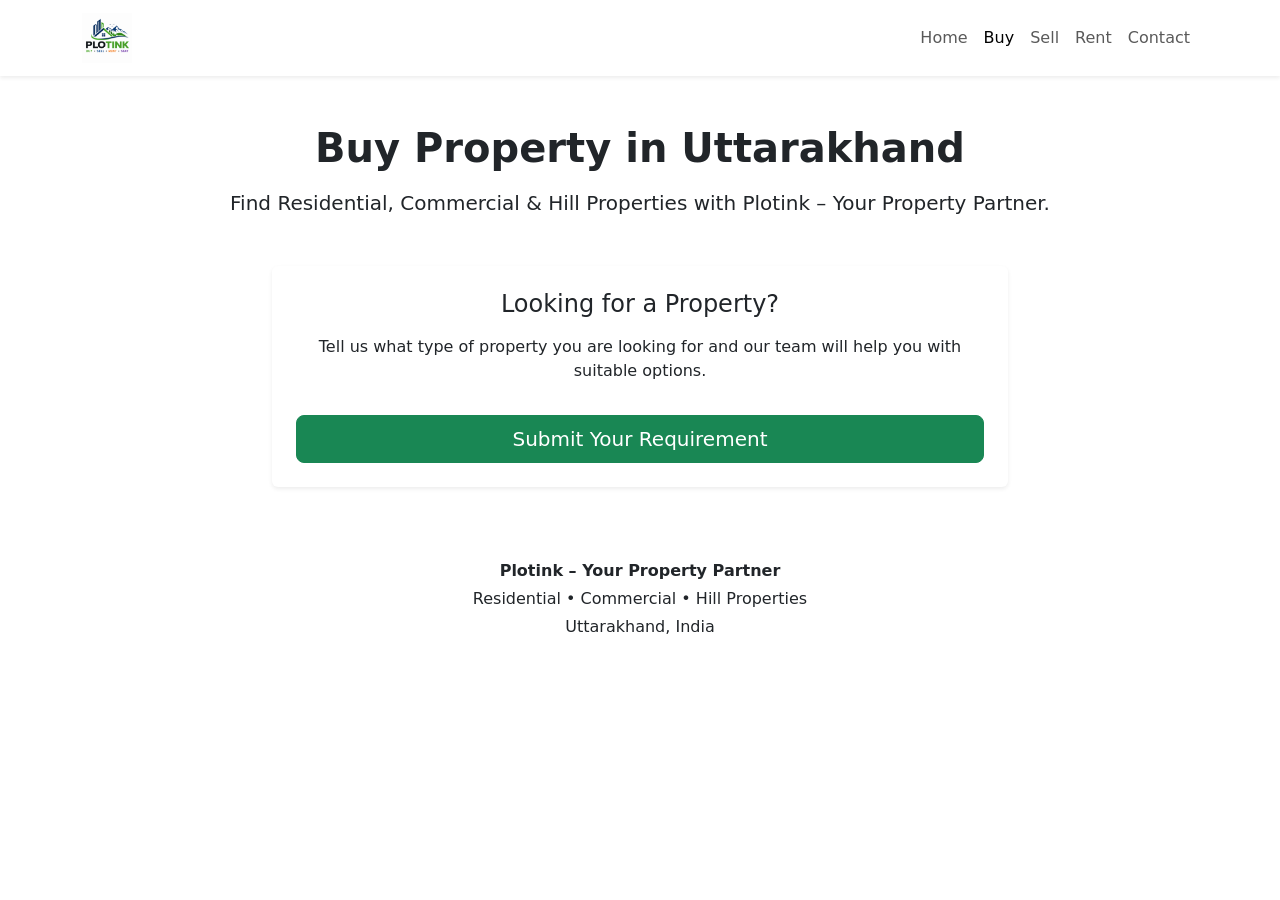
<file: buy.html>
<!DOCTYPE html>
<html lang="en">

<head>

    <!-- Basic SEO -->
    <meta charset="UTF-8">
    <meta name="viewport" content="width=device-width, initial-scale=1.0">

    <title>Buy Property in Uttarakhand | Plotink</title>

    <meta name="description"
        content="Looking to buy property in Uttarakhand? Plotink helps you find residential, commercial and hill properties with simple, direct property assistance.">

    <meta name="keywords"
        content="buy property Uttarakhand, property for sale Uttarakhand, residential property Uttarakhand, commercial property Uttarakhand, hill property, plots in Uttarakhand, Plotink">

    <meta name="author" content="Plotink">
    <meta name="robots" content="index, follow">

    <!-- Canonical -->
    <link rel="canonical"
        href="https://plotink-d7fcb.web.app/buy.html">

    <!-- Social Sharing -->
    <meta property="og:title"
        content="Buy Property in Uttarakhand | Plotink">

    <meta property="og:description"
        content="Find residential, commercial and hill properties in Uttarakhand with Plotink.">

    <meta property="og:url"
        content="https://plotink-d7fcb.web.app/buy.html">

    <meta property="og:type" content="website">

    <meta property="og:site_name" content="Plotink">

    <meta property="og:image"
        content="https://plotink-d7fcb.web.app/images/hero-bg.jpg">

    <!-- Favicon -->
    <link rel="icon" type="image/png" href="images/logo.png">

    <!-- Bootstrap CSS -->
    <link
        href="https://cdn.jsdelivr.net/npm/bootstrap@5.3.3/dist/css/bootstrap.min.css"
        rel="stylesheet">

    <!-- Bootstrap Icons -->
    <link
        rel="stylesheet"
        href="https://cdn.jsdelivr.net/npm/bootstrap-icons@1.11.3/font/bootstrap-icons.min.css">

    <!-- Main CSS -->
    <link rel="stylesheet" href="css/style.css">

</head>

<body>

    <!-- Navigation -->
    <nav class="navbar navbar-expand-lg bg-white shadow-sm">
        <div class="container">

            <a class="navbar-brand" href="index.html">
                <img src="images/logo.png"
                    alt="Plotink Logo"
                    height="50">
            </a>

           <button class="navbar-toggler"
        type="button"
        data-bs-toggle="collapse"
        data-bs-target="#navbarNav"
        aria-controls="navbarNav"
        aria-expanded="false"
        aria-label="Toggle navigation">

    <span class="navbar-toggler-icon"></span>

</button>

            <div class="collapse navbar-collapse" id="navbarNav">

                <ul class="navbar-nav ms-auto">

                    <li class="nav-item">
                        <a class="nav-link" href="index.html">Home</a>
                    </li>

                    <li class="nav-item">
                        <a class="nav-link active" href="buy.html">Buy</a>
                    </li>

                    <li class="nav-item">
                        <a class="nav-link" href="sell.html">Sell</a>
                    </li>

                    <li class="nav-item">
                        <a class="nav-link" href="rent.html">Rent</a>
                    </li>

                    <li class="nav-item">
                        <a class="nav-link" href="contact.html">Contact</a>
                    </li>

                </ul>

            </div>
        </div>
    </nav>


    <!-- Buy Property Section -->
    <section class="py-5">

        <div class="container text-center">

            <h1 class="fw-bold">
                Buy Property in Uttarakhand
            </h1>

            <p class="lead mt-3">
                Find Residential, Commercial & Hill Properties
                with Plotink – Your Property Partner.
            </p>

            <div class="row justify-content-center mt-5">

                <div class="col-md-8">

                    <div class="card shadow-sm border-0 p-4">

                        <h2 class="h4 mb-3">
                            Looking for a Property?
                        </h2>

                        <p>
                            Tell us what type of property you are looking
                            for and our team will help you with suitable
                            options.
                        </p>

                        <a href="contact.html"
                            class="btn btn-success btn-lg mt-3">
                            Submit Your Requirement
                        </a>

                    </div>

                </div>

            </div>

        </div>

    </section>


    <!-- Footer -->
    <footer class="text-center py-4">

        <p class="mb-1">
            <strong>Plotink – Your Property Partner</strong>
        </p>

        <p class="mb-1">
            Residential • Commercial • Hill Properties
        </p>

        <p class="mb-0">
            Uttarakhand, India
        </p>

    </footer>


    <!-- Bootstrap JS -->
    <script
        src="https://cdn.jsdelivr.net/npm/bootstrap@5.3.3/dist/js/bootstrap.bundle.min.js">
    </script>

</body>

</html>
</file>
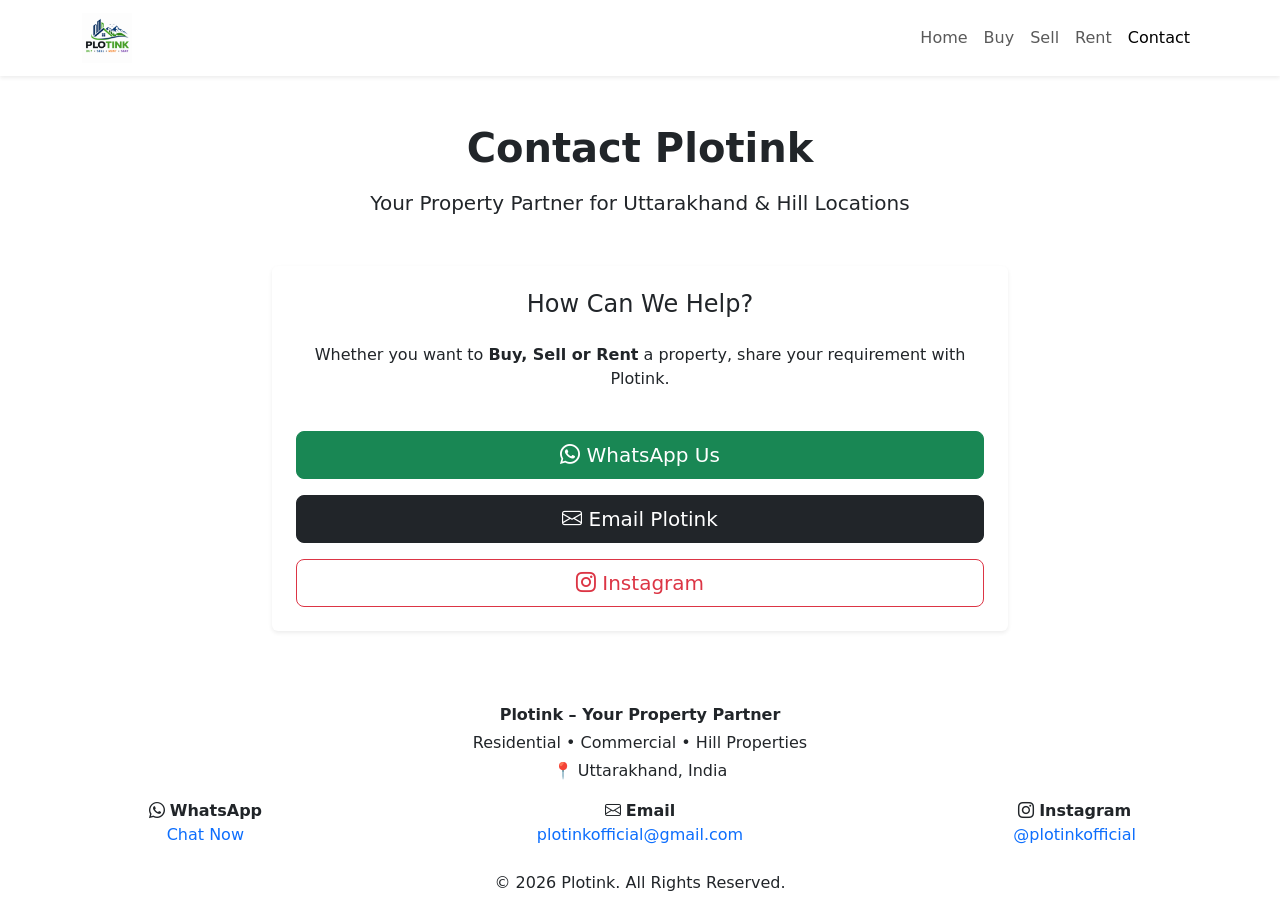
<file: contact.html>
<!DOCTYPE html>
<html lang="en">

<head>

    <!-- Basic SEO -->
    <meta charset="UTF-8">
    <meta name="viewport" content="width=device-width, initial-scale=1.0">

    <title>Contact Plotink | Your Property Partner</title>

    <meta name="description"
        content="Contact Plotink for property buying, selling and rental requirements in Uttarakhand. Get assistance for residential, commercial and hill properties.">

    <meta name="keywords"
        content="contact Plotink, property consultant Uttarakhand, property assistance Uttarakhand, buy sell rent property, hill property Uttarakhand">

    <meta name="author" content="Plotink">
    <meta name="robots" content="index, follow">

    <!-- Canonical -->
    <link rel="canonical"
        href="https://plotink-d7fcb.web.app/contact.html">

    <!-- Open Graph / Social Sharing -->
    <meta property="og:title"
        content="Contact Plotink | Your Property Partner">

    <meta property="og:description"
        content="Contact Plotink for buying, selling and rental property requirements in Uttarakhand.">

    <meta property="og:url"
        content="https://plotink-d7fcb.web.app/contact.html">

    <meta property="og:type" content="website">

    <meta property="og:site_name" content="Plotink">

    <meta property="og:image"
        content="https://plotink-d7fcb.web.app/images/hero-bg.jpg">

    <!-- Favicon -->
    <link rel="icon"
        type="image/png"
        href="images/logo.png">

    <!-- Bootstrap CSS -->
    <link
        href="https://cdn.jsdelivr.net/npm/bootstrap@5.3.3/dist/css/bootstrap.min.css"
        rel="stylesheet">

    <!-- Bootstrap Icons -->
    <link
        rel="stylesheet"
        href="https://cdn.jsdelivr.net/npm/bootstrap-icons@1.11.3/font/bootstrap-icons.min.css">

    <!-- Main CSS -->
    <link rel="stylesheet"
        href="css/style.css">

</head>


<body>


    <!-- Navigation -->
    <nav class="navbar navbar-expand-lg bg-white shadow-sm">

        <div class="container">

            <!-- Logo -->
            <a class="navbar-brand"
                href="index.html">

                <img src="images/logo.png"
                    alt="Plotink Logo"
                    height="50">

            </a>


            <!-- Mobile Menu Button -->
            <button class="navbar-toggler"
                type="button"
                data-bs-toggle="collapse"
                data-bs-target="#navbarNav"
                aria-label="Toggle navigation">

                <span class="navbar-toggler-icon"></span>

            </button>


            <!-- Navigation Links -->
            <div class="collapse navbar-collapse"
                id="navbarNav">

                <ul class="navbar-nav ms-auto">

                    <li class="nav-item">

                        <a class="nav-link"
                            href="index.html">

                            Home

                        </a>

                    </li>


                    <li class="nav-item">

                        <a class="nav-link"
                            href="buy.html">

                            Buy

                        </a>

                    </li>


                    <li class="nav-item">

                        <a class="nav-link"
                            href="sell.html">

                            Sell

                        </a>

                    </li>


                    <li class="nav-item">

                        <a class="nav-link"
                            href="rent.html">

                            Rent

                        </a>

                    </li>


                    <li class="nav-item">

                        <a class="nav-link active"
                            href="contact.html">

                            Contact

                        </a>

                    </li>

                </ul>

            </div>

        </div>

    </nav>



    <!-- Contact Section -->
    <section class="py-5">

        <div class="container text-center">


            <h1 class="fw-bold">

                Contact Plotink

            </h1>


            <p class="lead mt-3">

                Your Property Partner for
                Uttarakhand & Hill Locations

            </p>



            <div class="row justify-content-center mt-5">

                <div class="col-md-8">


                    <div class="card shadow-sm border-0 p-4">


                        <h2 class="h4 mb-4">

                            How Can We Help?

                        </h2>


                        <p>

                            Whether you want to
                            <strong>Buy, Sell or Rent</strong>
                            a property, share your requirement
                            with Plotink.

                        </p>



                        <!-- Contact Buttons -->
                        <div class="d-flex flex-column gap-3 mt-4">


                            <!-- WhatsApp -->
                            <a href="https://wa.me/918586854328"
                                target="_blank"
                                rel="noopener noreferrer"
                                class="btn btn-success btn-lg">

                                <i class="bi bi-whatsapp"></i>

                                WhatsApp Us

                            </a>



                            <!-- Email -->
                            <a href="mailto:plotinkofficial@gmail.com"
                                class="btn btn-dark btn-lg">

                                <i class="bi bi-envelope"></i>

                                Email Plotink

                            </a>



                            <!-- Instagram -->
                            <a href="https://www.instagram.com/plotinkofficial/"
                                target="_blank"
                                rel="noopener noreferrer"
                                class="btn btn-outline-danger btn-lg">

                                <i class="bi bi-instagram"></i>

                                Instagram

                            </a>


                        </div>


                    </div>

                </div>

            </div>

        </div>

    </section>



    <!-- Footer -->
    <footer class="text-center py-4">


        <p class="mb-1">

            <strong>
                Plotink – Your Property Partner
            </strong>

        </p>


        <p class="mb-1">

            Residential • Commercial • Hill Properties

        </p>


        <p class="mb-1">

            📍 Uttarakhand, India

        </p>


        <!-- Footer Contact -->
        <div class="row justify-content-center mt-3">


            <!-- WhatsApp -->
            <div class="col-md-4 mb-2">

                <i class="bi bi-whatsapp"></i>

                <strong> WhatsApp</strong>

                <br>


                <a href="https://wa.me/918586854328"
                    class="text-decoration-none"
                    target="_blank"
                    rel="noopener noreferrer">

                    Chat Now

                </a>

            </div>



            <!-- Email -->
            <div class="col-md-4 mb-2">

                <i class="bi bi-envelope"></i>

                <strong> Email</strong>

                <br>


                <a href="mailto:plotinkofficial@gmail.com"
                    class="text-decoration-none">

                    plotinkofficial@gmail.com

                </a>

            </div>



            <!-- Instagram -->
            <div class="col-md-4 mb-2">

                <i class="bi bi-instagram"></i>

                <strong> Instagram</strong>

                <br>


                <a href="https://www.instagram.com/plotinkofficial/"
                    class="text-decoration-none"
                    target="_blank"
                    rel="noopener noreferrer">

                    @plotinkofficial

                </a>

            </div>


        </div>


        <p class="mt-3 mb-0">

            © 2026 Plotink. All Rights Reserved.

        </p>


    </footer>



    <!-- Bootstrap JS -->
    <script
        src="https://cdn.jsdelivr.net/npm/bootstrap@5.3.3/dist/js/bootstrap.bundle.min.js">
    </script>


</body>

</html>
</file>
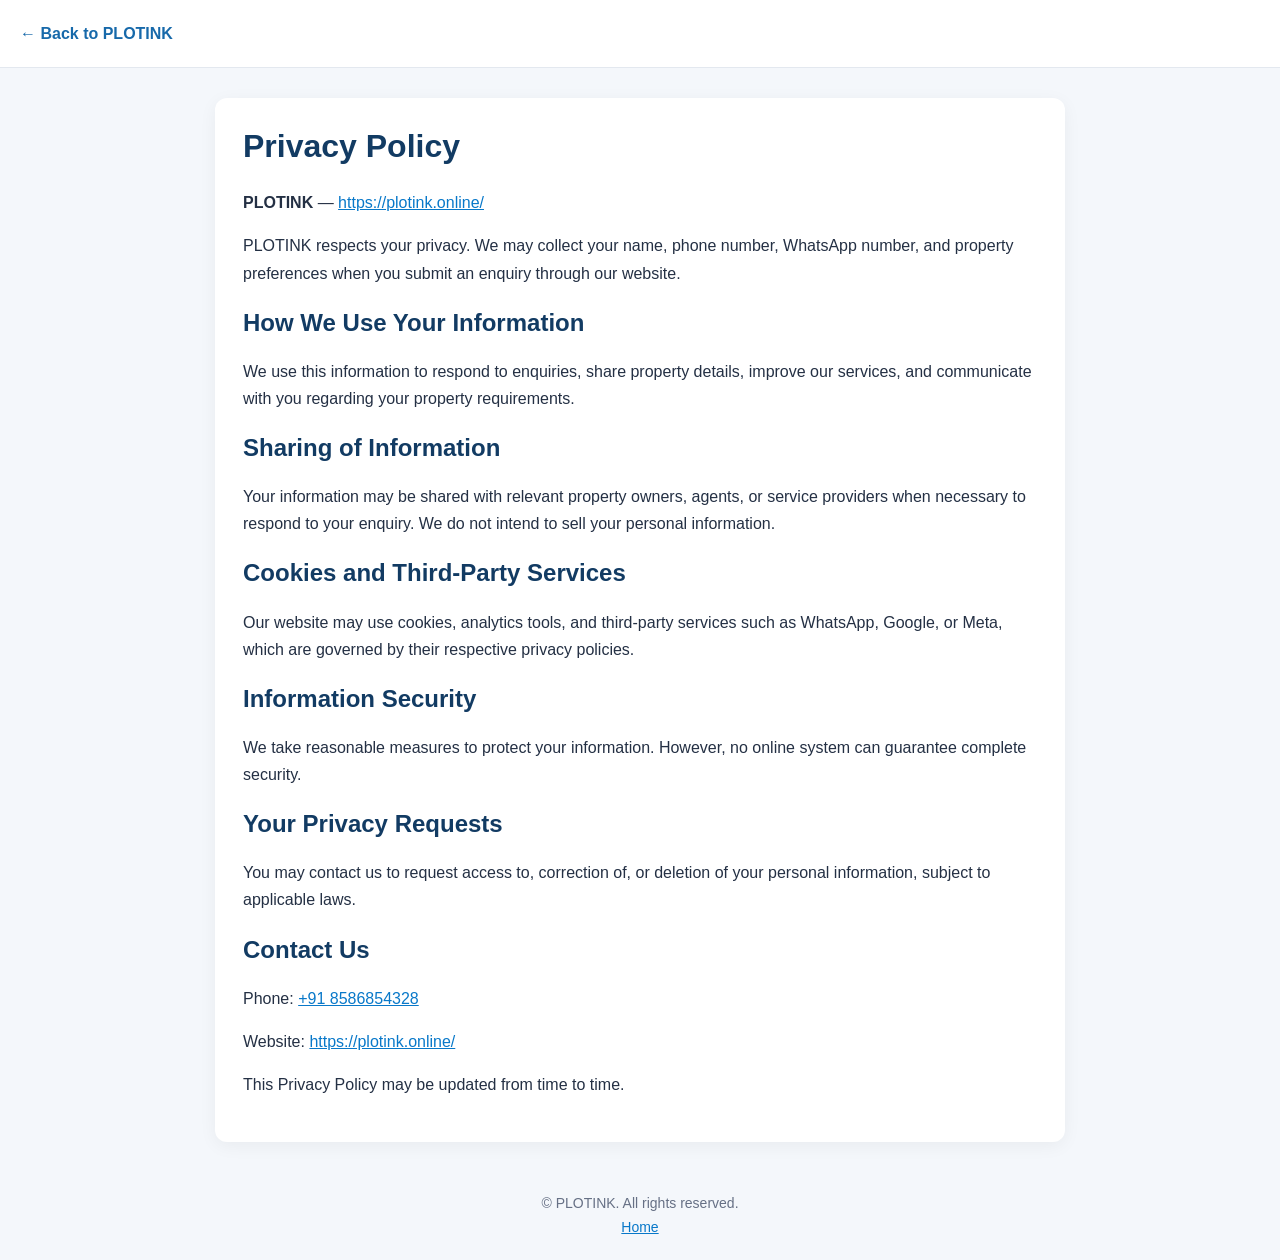
<file: privacy-policy.html>
<!DOCTYPE html>
<html lang="en">
<head>
  <meta charset="UTF-8">
  <meta name="viewport" content="width=device-width, initial-scale=1.0">
  <title>Privacy Policy | PLOTINK</title>
  <meta name="description" content="Read the PLOTINK privacy policy to understand how we collect, use, and protect your information.">
  <style>
    * { box-sizing: border-box; }
    body {
      margin: 0;
      font-family: Arial, sans-serif;
      line-height: 1.7;
      color: #243044;
      background: #f4f7fb;
    }
    header {
      background: #fff;
      padding: 20px;
      border-bottom: 1px solid #e3e8ef;
    }
    header a {
      color: #1769aa;
      text-decoration: none;
      font-weight: bold;
    }
    main {
      max-width: 850px;
      margin: 30px auto;
      padding: 28px;
      background: #fff;
      border-radius: 12px;
      box-shadow: 0 4px 18px rgba(0,0,0,.05);
    }
    h1, h2 { color: #123b63; line-height: 1.3; }
    h1 { margin-top: 0; }
    a { color: #0878c9; overflow-wrap: anywhere; }
    footer {
      text-align: center;
      padding: 20px;
      color: #667085;
      font-size: 14px;
    }
    @media (max-width: 600px) {
      main { margin: 16px; padding: 20px; }
    }
  </style>
</head>
<body>
  <header>
    <a href="index.html">← Back to PLOTINK</a>
  </header>

  <main>
    <h1>Privacy Policy</h1>
    <p><strong>PLOTINK</strong> — <a href="https://plotink.online/">https://plotink.online/</a></p>

    <p>PLOTINK respects your privacy. We may collect your name, phone number, WhatsApp number, and property preferences when you submit an enquiry through our website.</p>

    <h2>How We Use Your Information</h2>
    <p>We use this information to respond to enquiries, share property details, improve our services, and communicate with you regarding your property requirements.</p>

    <h2>Sharing of Information</h2>
    <p>Your information may be shared with relevant property owners, agents, or service providers when necessary to respond to your enquiry. We do not intend to sell your personal information.</p>

    <h2>Cookies and Third-Party Services</h2>
    <p>Our website may use cookies, analytics tools, and third-party services such as WhatsApp, Google, or Meta, which are governed by their respective privacy policies.</p>

    <h2>Information Security</h2>
    <p>We take reasonable measures to protect your information. However, no online system can guarantee complete security.</p>

    <h2>Your Privacy Requests</h2>
    <p>You may contact us to request access to, correction of, or deletion of your personal information, subject to applicable laws.</p>

    <h2>Contact Us</h2>
    <p>Phone: <a href="tel:+918586854328">+91 8586854328</a></p>
    <p>Website: <a href="https://plotink.online/">https://plotink.online/</a></p>

    <p>This Privacy Policy may be updated from time to time.</p>
  </main>

  <footer>
    © PLOTINK. All rights reserved.
    <br>
    <a href="index.html">Home</a>
  </footer>
</body>
</html>
</file>
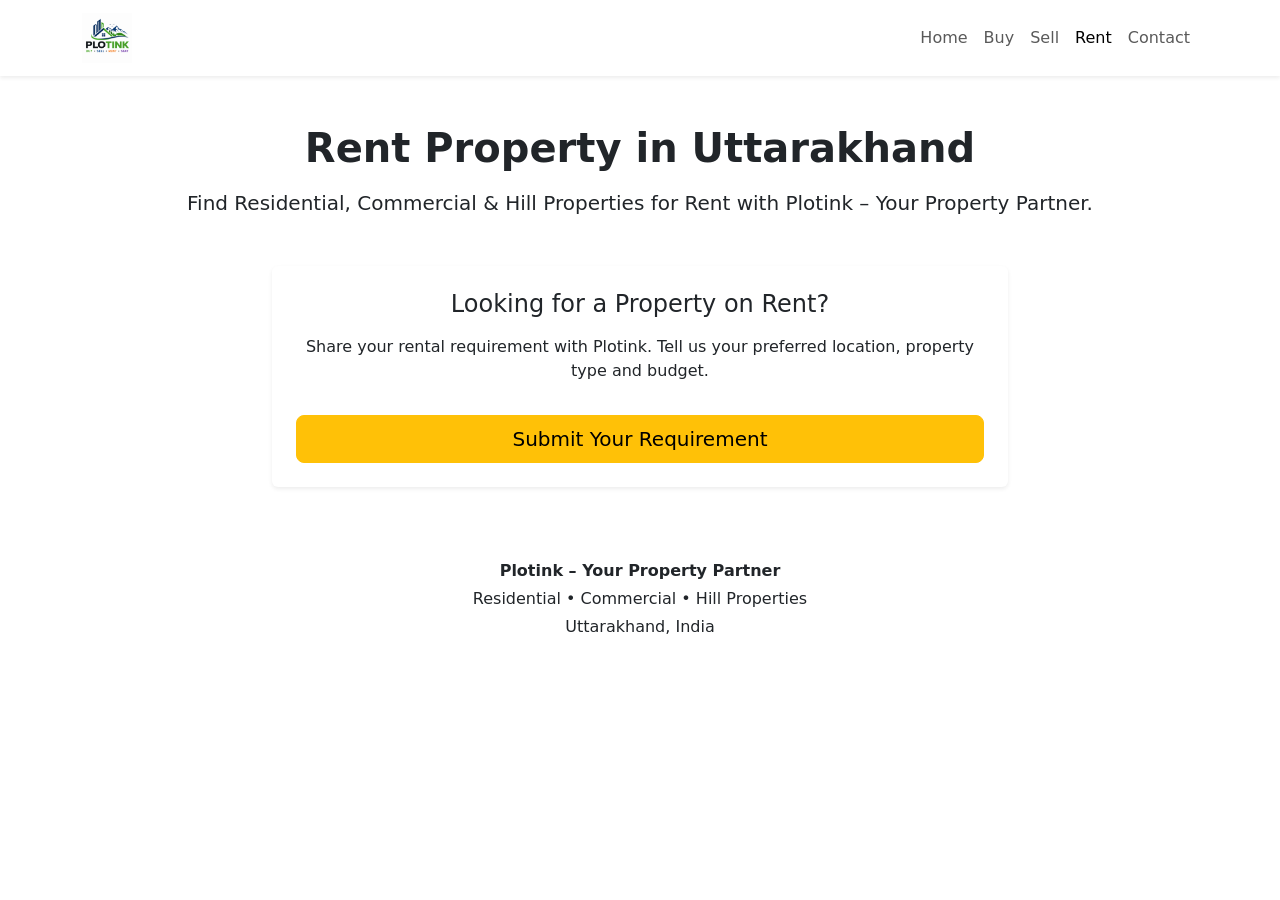
<file: rent.html>
<!DOCTYPE html>
<html lang="en">

<head>

    <meta charset="UTF-8">
    <meta name="viewport" content="width=device-width, initial-scale=1.0">

    <title>Rent Property in Uttarakhand | Plotink</title>

    <meta name="description"
        content="Looking to rent property in Uttarakhand? Find residential, commercial and hill properties with Plotink – Your Property Partner.">

    <meta name="keywords"
        content="rent property Uttarakhand, property for rent Uttarakhand, house for rent Uttarakhand, commercial property for rent, hill property for rent, Plotink">

    <meta name="author" content="Plotink">
    <meta name="robots" content="index, follow">

    <!-- Canonical -->
    <link rel="canonical"
        href="https://plotink-d7fcb.web.app/rent.html">

    <!-- Social Sharing -->
    <meta property="og:title"
        content="Rent Property in Uttarakhand | Plotink">

    <meta property="og:description"
        content="Find residential, commercial and hill properties for rent in Uttarakhand with Plotink.">

    <meta property="og:url"
        content="https://plotink-d7fcb.web.app/rent.html">

    <meta property="og:type" content="website">

    <meta property="og:site_name" content="Plotink">

    <meta property="og:image"
        content="https://plotink-d7fcb.web.app/images/hero-bg.jpg">

    <!-- Favicon -->
    <link rel="icon" type="image/png" href="images/logo.png">

    <!-- Bootstrap CSS -->
    <link
        href="https://cdn.jsdelivr.net/npm/bootstrap@5.3.3/dist/css/bootstrap.min.css"
        rel="stylesheet">

    <!-- Bootstrap Icons -->
    <link
        rel="stylesheet"
        href="https://cdn.jsdelivr.net/npm/bootstrap-icons@1.11.3/font/bootstrap-icons.min.css">

    <!-- Main CSS -->
    <link rel="stylesheet" href="css/style.css">

</head>

<body>

    <!-- Navigation -->
    <nav class="navbar navbar-expand-lg bg-white shadow-sm">

        <div class="container">

            <a class="navbar-brand" href="index.html">
                <img src="images/logo.png"
                    alt="Plotink Logo"
                    height="50">
            </a>

            <button class="navbar-toggler"
                type="button"
                data-bs-toggle="collapse"
                data-bs-target="#navbarNav"
                aria-label="Toggle navigation">

                <span class="navbar-toggler-icon"></span>

            </button>

            <div class="collapse navbar-collapse" id="navbarNav">

                <ul class="navbar-nav ms-auto">

                    <li class="nav-item">
                        <a class="nav-link" href="index.html">
                            Home
                        </a>
                    </li>

                    <li class="nav-item">
                        <a class="nav-link" href="buy.html">
                            Buy
                        </a>
                    </li>

                    <li class="nav-item">
                        <a class="nav-link" href="sell.html">
                            Sell
                        </a>
                    </li>

                    <li class="nav-item">
                        <a class="nav-link active" href="rent.html">
                            Rent
                        </a>
                    </li>

                    <li class="nav-item">
                        <a class="nav-link" href="contact.html">
                            Contact
                        </a>
                    </li>

                </ul>

            </div>

        </div>

    </nav>


    <!-- Rent Property Section -->
    <section class="py-5">

        <div class="container text-center">

            <h1 class="fw-bold">
                Rent Property in Uttarakhand
            </h1>

            <p class="lead mt-3">
                Find Residential, Commercial & Hill Properties
                for Rent with Plotink – Your Property Partner.
            </p>

            <div class="row justify-content-center mt-5">

                <div class="col-md-8">

                    <div class="card shadow-sm border-0 p-4">

                        <h2 class="h4 mb-3">
                            Looking for a Property on Rent?
                        </h2>

                        <p>
                            Share your rental requirement with Plotink.
                            Tell us your preferred location, property
                            type and budget.
                        </p>

                        <a href="contact.html"
                            class="btn btn-warning btn-lg mt-3">

                            Submit Your Requirement

                        </a>

                    </div>

                </div>

            </div>

        </div>

    </section>


    <!-- Footer -->
    <footer class="text-center py-4">

        <p class="mb-1">
            <strong>Plotink – Your Property Partner</strong>
        </p>

        <p class="mb-1">
            Residential • Commercial • Hill Properties
        </p>

        <p class="mb-0">
            Uttarakhand, India
        </p>

    </footer>


    <!-- Bootstrap JS -->
    <script
        src="https://cdn.jsdelivr.net/npm/bootstrap@5.3.3/dist/js/bootstrap.bundle.min.js">
    </script>

</body>

</html>
</file>
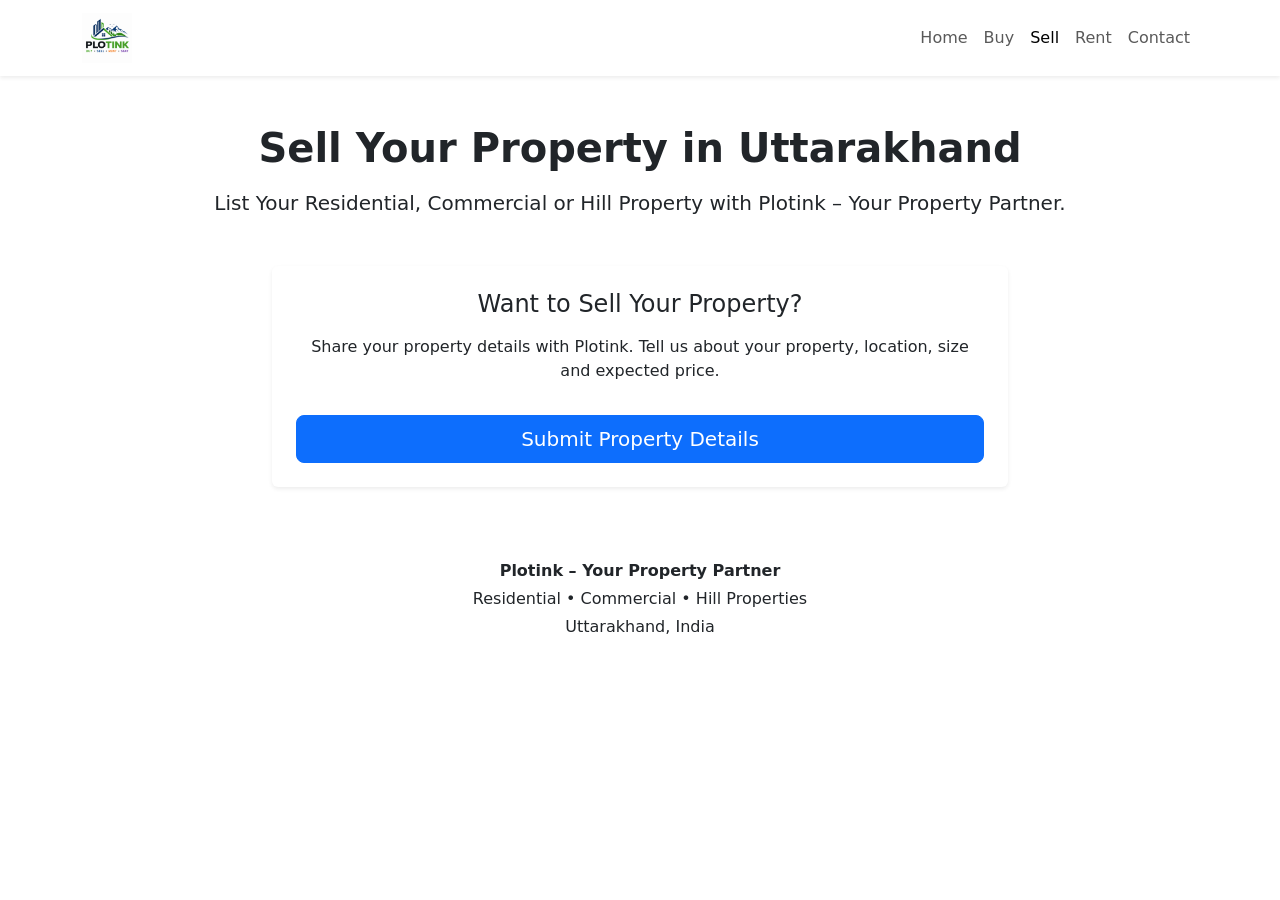
<file: sell.html>
<!DOCTYPE html>
<html lang="en">

<head>

    <!-- Basic SEO -->
    <meta charset="UTF-8">
    <meta name="viewport" content="width=device-width, initial-scale=1.0">

    <title>Sell Your Property in Uttarakhand | Plotink</title>

    <meta name="description"
        content="Want to sell your property in Uttarakhand? List your residential, commercial or hill property with Plotink and connect with genuine property enquiries.">

    <meta name="keywords"
        content="sell property Uttarakhand, sell plot Uttarakhand, sell house Uttarakhand, sell land Uttarakhand, property listing Uttarakhand, hill property, Plotink">

    <meta name="author" content="Plotink">
    <meta name="robots" content="index, follow">

    <!-- Canonical -->
    <link rel="canonical"
        href="https://plotink-d7fcb.web.app/sell.html">

    <!-- Social Sharing -->
    <meta property="og:title"
        content="Sell Your Property in Uttarakhand | Plotink">

    <meta property="og:description"
        content="Sell your residential, commercial or hill property with Plotink. Share your property details and connect with genuine enquiries.">

    <meta property="og:url"
        content="https://plotink-d7fcb.web.app/sell.html">

    <meta property="og:type" content="website">

    <meta property="og:site_name" content="Plotink">

    <meta property="og:image"
        content="https://plotink-d7fcb.web.app/images/hero-bg.jpg">

    <!-- Favicon -->
    <link rel="icon" type="image/png" href="images/logo.png">

    <!-- Bootstrap CSS -->
    <link
        href="https://cdn.jsdelivr.net/npm/bootstrap@5.3.3/dist/css/bootstrap.min.css"
        rel="stylesheet">

    <!-- Bootstrap Icons -->
    <link
        rel="stylesheet"
        href="https://cdn.jsdelivr.net/npm/bootstrap-icons@1.11.3/font/bootstrap-icons.min.css">

    <!-- Main CSS -->
    <link rel="stylesheet" href="css/style.css">

</head>

<body>

    <!-- Navigation -->
    <nav class="navbar navbar-expand-lg bg-white shadow-sm">

        <div class="container">

            <a class="navbar-brand" href="index.html">
                <img src="images/logo.png"
                    alt="Plotink Logo"
                    height="50">
            </a>

            <button class="navbar-toggler"
                type="button"
                data-bs-toggle="collapse"
                data-bs-target="#navbarNav"
                aria-label="Toggle navigation">

                <span class="navbar-toggler-icon"></span>

            </button>

            <div class="collapse navbar-collapse" id="navbarNav">

                <ul class="navbar-nav ms-auto">

                    <li class="nav-item">
                        <a class="nav-link" href="index.html">
                            Home
                        </a>
                    </li>

                    <li class="nav-item">
                        <a class="nav-link" href="buy.html">
                            Buy
                        </a>
                    </li>

                    <li class="nav-item">
                        <a class="nav-link active" href="sell.html">
                            Sell
                        </a>
                    </li>

                    <li class="nav-item">
                        <a class="nav-link" href="rent.html">
                            Rent
                        </a>
                    </li>

                    <li class="nav-item">
                        <a class="nav-link" href="contact.html">
                            Contact
                        </a>
                    </li>

                </ul>

            </div>

        </div>

    </nav>


    <!-- Sell Property Section -->
    <section class="py-5">

        <div class="container text-center">

            <h1 class="fw-bold">
                Sell Your Property in Uttarakhand
            </h1>

            <p class="lead mt-3">
                List Your Residential, Commercial or Hill Property
                with Plotink – Your Property Partner.
            </p>


            <div class="row justify-content-center mt-5">

                <div class="col-md-8">

                    <div class="card shadow-sm border-0 p-4">

                        <h2 class="h4 mb-3">
                            Want to Sell Your Property?
                        </h2>

                        <p>
                            Share your property details with Plotink.
                            Tell us about your property, location,
                            size and expected price.
                        </p>

                        <a href="contact.html"
                            class="btn btn-primary btn-lg mt-3">

                            Submit Property Details

                        </a>

                    </div>

                </div>

            </div>

        </div>

    </section>


    <!-- Footer -->
    <footer class="text-center py-4">

        <p class="mb-1">
            <strong>Plotink – Your Property Partner</strong>
        </p>

        <p class="mb-1">
            Residential • Commercial • Hill Properties
        </p>

        <p class="mb-0">
            Uttarakhand, India
        </p>

    </footer>


    <!-- Bootstrap JS -->
    <script
        src="https://cdn.jsdelivr.net/npm/bootstrap@5.3.3/dist/js/bootstrap.bundle.min.js">
    </script>

</body>

</html>
</file>
<file: css/style.css>
/* =========================================================
   PLOTINK — VIRAL INSTAGRAM THUMBNAIL HERO CARDS
   Desktop: 5 cards in one row
   Mobile: 3 cards per row
   Square • High Impact • Premium Property Style
   ========================================================= */

.plotink-hero-actions{
    width:100%;
    margin-top:24px;
}

.plotink-hero-action-wrap{
    width:100%;
    display:grid;
    grid-template-columns:repeat(5,minmax(0,1fr));
    gap:12px;
    padding:12px 2px 18px;
}

.plotink-hero-action{
    position:relative;
    min-width:0;
    aspect-ratio:1 / 1;
    display:flex;
    flex-direction:column;
    align-items:center;
    justify-content:center;
    padding:18px 10px 12px;
    overflow:visible;
    isolation:isolate;
    border:1px solid rgba(255,255,255,.85);
    border-radius:22px;
    text-decoration:none;
    text-align:center;
    color:#111827;

    background:
        linear-gradient(
            145deg,
            #ffffff 0%,
            #f5f8fc 55%,
            #eaf1f8 100%
        );

    box-shadow:
        0 14px 32px rgba(15,23,42,.18),
        inset 0 1px 0 rgba(255,255,255,.95);

    transition:
        transform .22s ease,
        box-shadow .22s ease,
        border-color .22s ease;
}


/* ---------- AI / INSTAGRAM GLOW ---------- */

.plotink-hero-action::before{
    content:"";
    position:absolute;
    inset:-1px;
    z-index:-1;
    border-radius:23px;

    background:
        linear-gradient(
            135deg,
            #00c6ff,
            #7c3aed,
            #00d4a0,
            #ff3d71,
            #00c6ff
        );

    background-size:300% 300%;
    animation:plotinkHeroGradient 7s ease infinite;
    opacity:.72;
}

@keyframes plotinkHeroGradient{
    0%,100%{
        background-position:0% 50%;
    }

    50%{
        background-position:100% 50%;
    }
}


/* ---------- DECORATIVE LIGHT ---------- */

.plotink-hero-action::after{
    content:"";
    position:absolute;
    width:120px;
    height:120px;
    top:-58px;
    right:-48px;
    border-radius:50%;

    background:
        radial-gradient(
            circle,
            rgba(255,255,255,.95) 0%,
            rgba(0,198,255,.12) 42%,
            transparent 72%
        );

    z-index:-1;
    pointer-events:none;
}


/* ---------- HOVER ---------- */

.plotink-hero-action:hover{
    transform:translateY(-6px) scale(1.015);

    border-color:#ffffff;

    box-shadow:
        0 22px 42px rgba(15,23,42,.24),
        0 0 24px rgba(0,198,255,.16),
        inset 0 1px 0 #ffffff;

    color:#111827;
}


/* =========================================================
   SMART TAG
   ========================================================= */

.plotink-hero-action .smart-tag{
    position:absolute;
    top:-9px;
    left:50%;
    transform:translateX(-50%);
    z-index:4;

    min-width:max-content;

    padding:5px 9px;

    border-radius:999px;

    background:#111827;
    color:#ffffff;

    font-size:8px;
    line-height:1;
    font-weight:950;
    letter-spacing:.07em;

    text-transform:uppercase;

    box-shadow:
        0 6px 14px rgba(15,23,42,.24);
}


/* =========================================================
   ICON
   ========================================================= */

.plotink-hero-action .action-icon{
    width:62px;
    height:62px;

    display:flex;
    align-items:center;
    justify-content:center;

    margin-bottom:9px;

    border-radius:19px;

    background:
        linear-gradient(
            145deg,
            #ffffff,
            #eaf0f7
        );

    color:#b91c1c;

    font-size:34px;
    line-height:1;

    box-shadow:
        0 10px 22px rgba(15,23,42,.14),
        inset 0 1px 0 #ffffff;

    transition:
        transform .22s ease,
        box-shadow .22s ease;
}

.plotink-hero-action:hover .action-icon{
    transform:translateY(-3px) scale(1.08);

    box-shadow:
        0 14px 28px rgba(15,23,42,.18);
}


/* =========================================================
   TITLE
   ========================================================= */

.plotink-hero-action h4{
    margin:0 0 5px;

    color:#111827;

    font-size:clamp(16px,1.55vw,22px);
    line-height:1.05;

    font-weight:950;
    letter-spacing:-.045em;
}


/* =========================================================
   SUBTITLE
   ========================================================= */

.plotink-hero-action p{
    margin:0 0 9px;

    max-width:145px;

    color:#596579;

    font-size:10.5px;
    line-height:1.2;

    font-weight:750;
}


/* =========================================================
   CTA BUTTON
   ========================================================= */

.plotink-hero-action .action-button{
    display:block;

    width:100%;
    max-width:132px;

    min-height:30px;

    padding:8px 7px;

    border-radius:9px;

    color:#ffffff;

    font-size:9px;
    line-height:1;

    font-weight:950;
    letter-spacing:.025em;

    text-transform:uppercase;

    box-shadow:
        0 7px 15px rgba(15,23,42,.18);

    transition:
        transform .2s ease,
        box-shadow .2s ease,
        filter .2s ease;
}

.plotink-hero-action:hover .action-button{
    transform:translateY(-1px);

    filter:saturate(1.08);

    box-shadow:
        0 10px 20px rgba(15,23,42,.22);
}


/* =========================================================
   INDIVIDUAL CARD ACCENTS
   ========================================================= */

.plotink-hero-action:nth-child(1) .action-icon{
    color:#198754;
}

.plotink-hero-action:nth-child(2) .action-icon{
    color:#0d6efd;
}

.plotink-hero-action:nth-child(3) .action-icon{
    color:#c98a00;
}

.plotink-hero-action:nth-child(4) .action-icon{
    color:#0891b2;
}

.plotink-hero-action:nth-child(5) .action-icon{
    color:#7c3aed;
}


/* =========================================================
   MOBILE — 3 SQUARE CARDS
   ========================================================= */

@media(max-width:767.98px){

    .plotink-hero-actions{
        margin-top:18px;
    }

    .plotink-hero-actions h3{
        font-size:19px !important;
        line-height:1.12;
        margin-bottom:5px !important;
    }

    .plotink-hero-actions > p{
        font-size:9px !important;
        margin-bottom:4px !important;
    }

    .plotink-hero-action-wrap{
        grid-template-columns:repeat(3,minmax(0,1fr));
        gap:7px;

        padding:14px 0 18px;
    }

    .plotink-hero-action{
        aspect-ratio:1 / 1;

        padding:10px 5px 8px;

        border-radius:17px;

        box-shadow:
            0 10px 24px rgba(15,23,42,.20),
            inset 0 1px 0 #ffffff;
    }

    .plotink-hero-action::before{
        border-radius:18px;
    }

    .plotink-hero-action .smart-tag{
        top:-8px;

        padding:4px 6px;

        font-size:6.5px;
        letter-spacing:.045em;
    }

    .plotink-hero-action .action-icon{
        width:47px;
        height:47px;

        margin-bottom:6px;

        border-radius:14px;

        font-size:27px;
    }

    .plotink-hero-action h4{
        margin-bottom:4px;

        font-size:13px;
        line-height:1.05;

        font-weight:950;
    }

    .plotink-hero-action p{
        margin-bottom:7px;

        max-width:94px;

        font-size:8px;
        line-height:1.15;

        font-weight:750;
    }

    .plotink-hero-action .action-button{
        max-width:100%;

        min-height:25px;

        padding:7px 3px;

        border-radius:8px;

        font-size:7.5px;
    }

    .plotink-hero-action:active{
        transform:scale(.97);
    }
}


/* =========================================================
   SMALL MOBILE — 480px
   ========================================================= */

@media(max-width:480px){

    .plotink-hero-action-wrap{
        gap:6px;
    }

    .plotink-hero-action{
        padding:9px 4px 7px;
        border-radius:15px;
    }

    .plotink-hero-action::before{
        border-radius:16px;
    }

    .plotink-hero-action .action-icon{
        width:43px;
        height:43px;

        margin-bottom:5px;

        border-radius:13px;

        font-size:24px;
    }

    .plotink-hero-action h4{
        font-size:12px;
    }

    .plotink-hero-action p{
        font-size:7.2px;
        max-width:82px;
        margin-bottom:6px;
    }

    .plotink-hero-action .action-button{
        min-height:23px;

        padding:6px 2px;

        font-size:6.7px;
    }

    .plotink-hero-action .smart-tag{
        top:-7px;

        padding:3px 5px;

        font-size:6px;
    }
}


/* =========================================================
   VERY SMALL MOBILE — 360px
   ========================================================= */

@media(max-width:360px){

    .plotink-hero-action-wrap{
        gap:5px;
    }

    .plotink-hero-action{
        padding:8px 3px 6px;
        border-radius:14px;
    }

    .plotink-hero-action .action-icon{
        width:39px;
        height:39px;

        margin-bottom:5px;

        border-radius:12px;

        font-size:22px;
    }

    .plotink-hero-action h4{
        font-size:11px;
    }

    .plotink-hero-action p{
        font-size:6.7px;
        max-width:74px;
        margin-bottom:5px;
    }

    .plotink-hero-action .action-button{
        min-height:21px;

        padding:5px 2px;

        font-size:6px;
    }
}


/* =========================================================
   TOUCH
   ========================================================= */

@media(pointer:coarse){

    .plotink-hero-action{
        -webkit-tap-highlight-color:transparent;
    }
}


/* =========================================================
   ACCESSIBILITY
   ========================================================= */

@media(prefers-reduced-motion:reduce){

    .plotink-hero-action,
    .plotink-hero-action *,
    .plotink-hero-action::before{
        animation:none !important;
        transition:none !important;
    }
}
</file>
